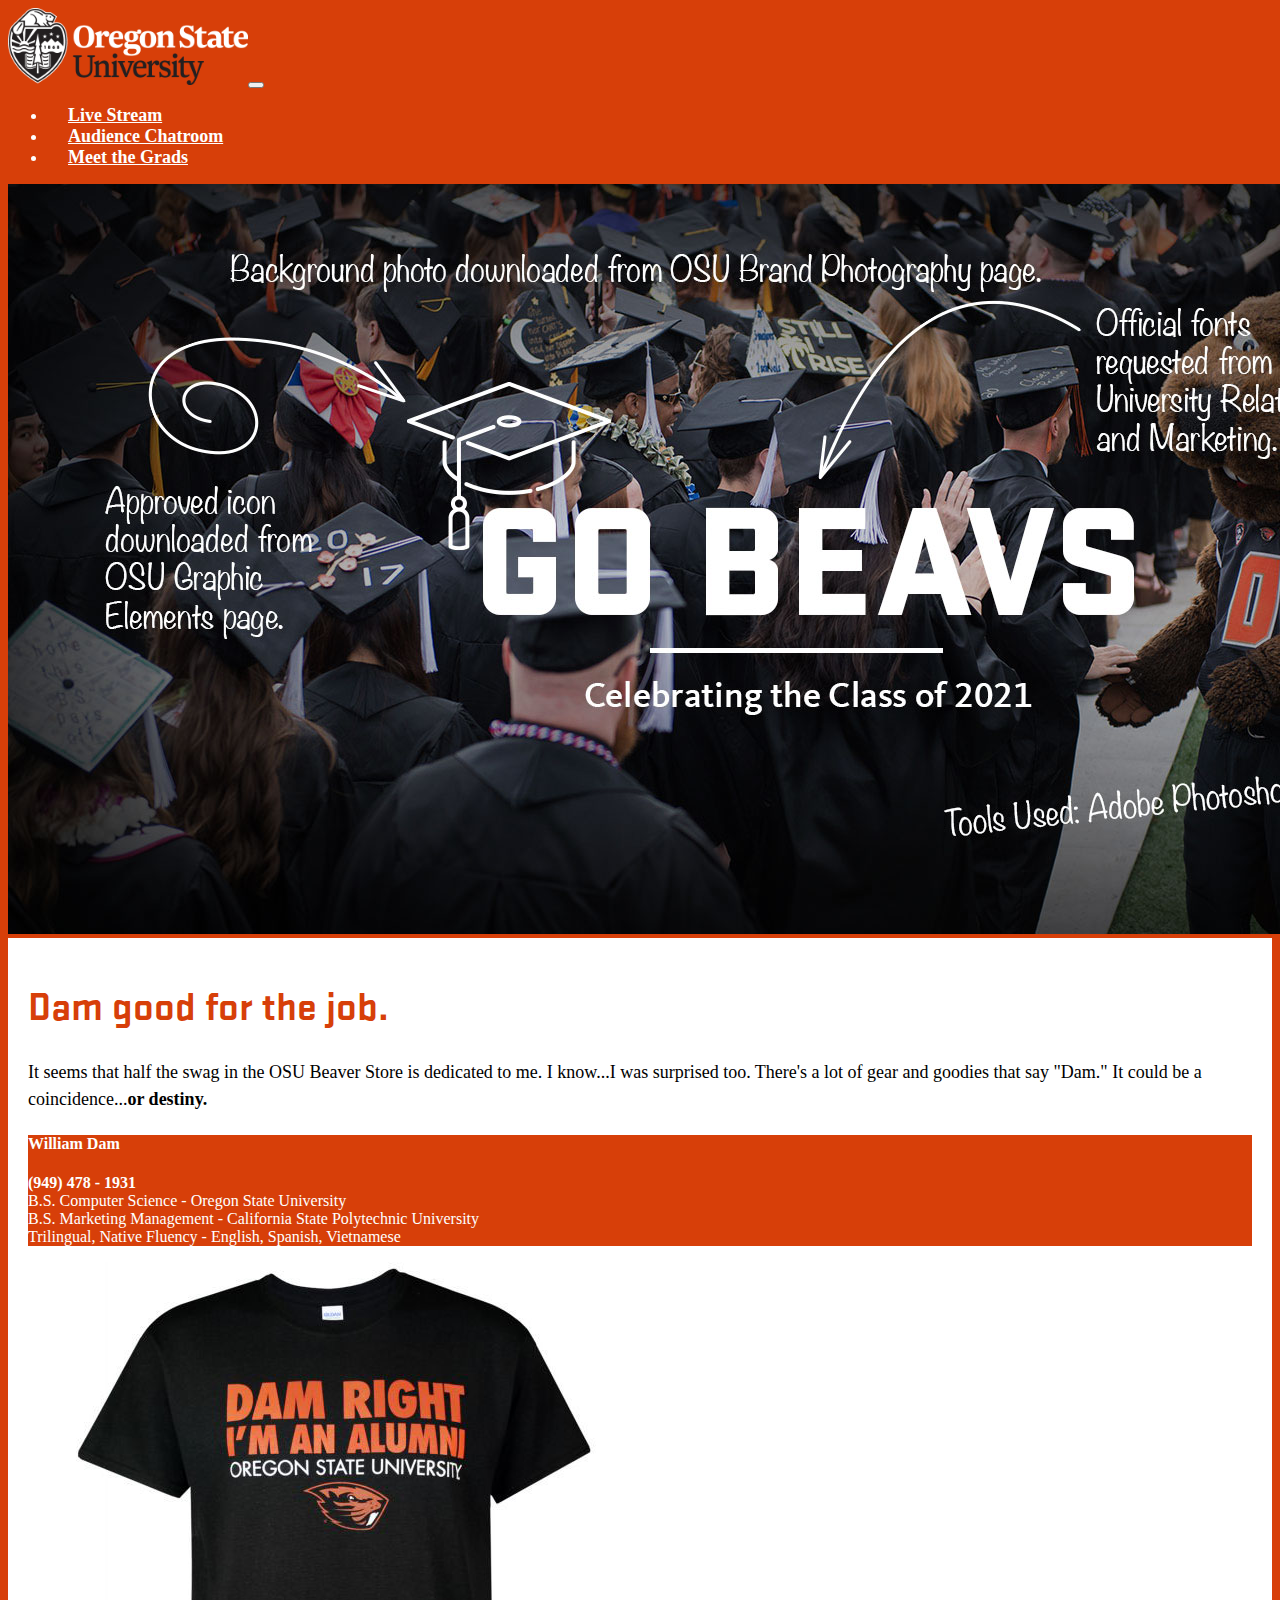
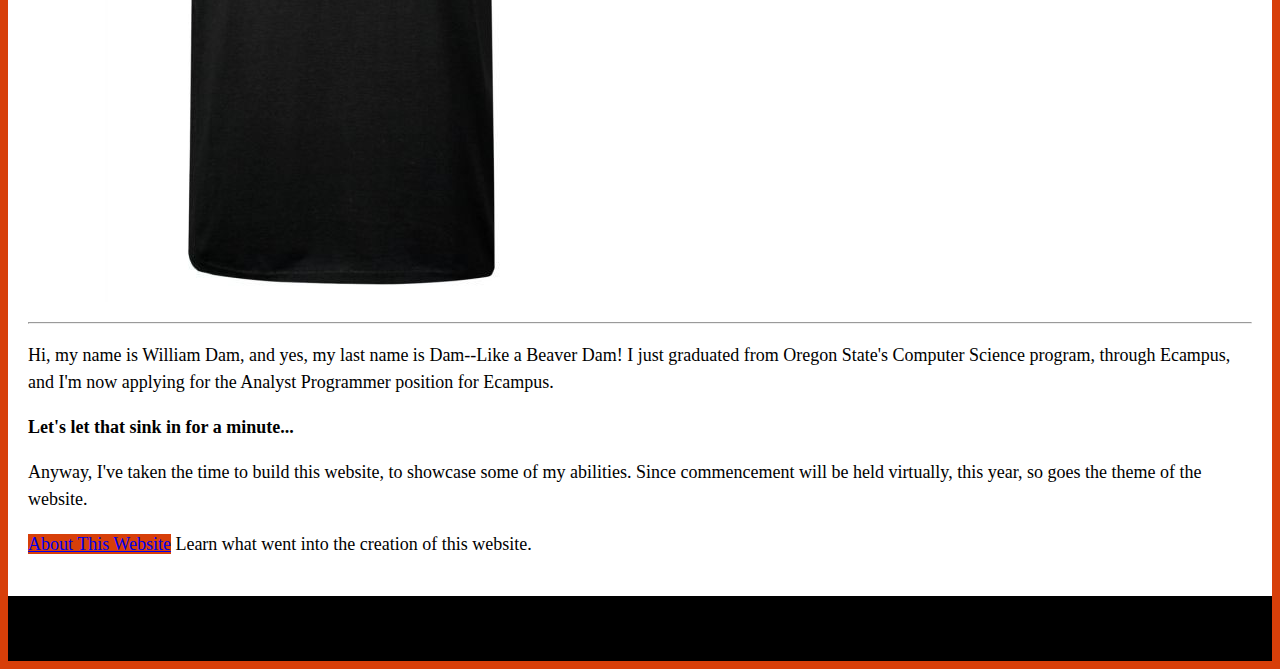
<file: index.html>
<!DOCTYPE html>
<html lang="en">
<head>
  <meta charset="UTF-8">
  <meta http-equiv="X-UA-Compatible" content="IE=edge">
  <meta name="viewport" content="width=device-width, initial-scale=1.0">
  <meta name="robots" content="noindex">
  <link href="https://cdn.jsdelivr.net/npm/bootstrap@5.0.0-beta3/dist/css/bootstrap.min.css" rel="stylesheet" integrity="sha384-eOJMYsd53ii+scO/bJGFsiCZc+5NDVN2yr8+0RDqr0Ql0h+rP48ckxlpbzKgwra6" crossorigin="anonymous">
  <link rel="stylesheet" href="css/osu_branding.css">
  <title>OSU Graduation - 2021</title>
  <link rel="shortcut icon" href="https://communications.oregonstate.edu/sites/all/themes/doug_fir/favicon.ico" type="image/vnd.microsoft.icon">
</head>
<body class="osu-orange-bg">
  
  <script src="js/nav.js"></script>

  <header>
    <div id="carouselExampleControls" class="carousel slide" data-ride="carousel">
      <div class="carousel-inner">
        <div class="carousel-item active">
          <img class="d-block w-100" src="images/go-beavs-cover-markup.jpg" alt="First slide">
        </div>
    </div>
  </header>
  
  <div class="container">
    <div class="jumbotron jumbotron-home m-4 rounded">
      <div class="row justify-content-start">
      <div class="col-md-6">
        <h1 class="display-4">Dam good for the job.</h1>
        <p class="lead">It seems that half the swag in the OSU Beaver Store is dedicated to me.  
          I know...I was surprised too.  There's a lot of gear and goodies that say "Dam."  
          It could be a coincidence...<strong>or destiny.</strong></p>
          <div class="alert osu-orange-bg light-text" role="alert">
            <h4>William Dam</h4>
            <strong>(949) 478 - 1931</strong><br>
            B.S. Computer Science - Oregon State University<br>
            B.S. Marketing Management - California State Polytechnic University<br>
            Trilingual, Native Fluency - English, Spanish, Vietnamese
          </div>
      </div>
      <figure class="col-md-3">
        <a href="https://osubeaverstore.com/search.html?Search=dam" target="_blank">
          <img class="img-fluid" src="images/dam-alumni-shirt.jpg" alt="OSU T-Shirt reads Dam Right I'm an Alumni">
        </a>
      </figure>
    </div>
      <hr class="my-4">
      <p>Hi, my name is William Dam, and yes, my last name is Dam--Like a Beaver Dam! I just graduated from Oregon State's 
      Computer Science program, through Ecampus, and I'm now applying for the Analyst Programmer position for Ecampus. 
      </p>
      <p>
      <strong>Let's let that sink in for a minute...</strong>
      </p>
      <p>
      Anyway, I've taken the time to build this website, to showcase some of my abilities. Since commencement will be held
      virtually, this year, so goes the theme of the website.</p>
      <p class="lead">
        <a class="btn btn-primary btn-lg" href="/about" role="button">About This Website</a>
        Learn what went into the creation of this website.
      </p>
    </div>
  </div>

  <script src="js/footer.js"></script>
  <script src="https://cdn.jsdelivr.net/npm/bootstrap@5.0.0-beta3/dist/js/bootstrap.bundle.min.js" integrity="sha384-JEW9xMcG8R+pH31jmWH6WWP0WintQrMb4s7ZOdauHnUtxwoG2vI5DkLtS3qm9Ekf" crossorigin="anonymous"></script>
  </body>
</html>
</file>
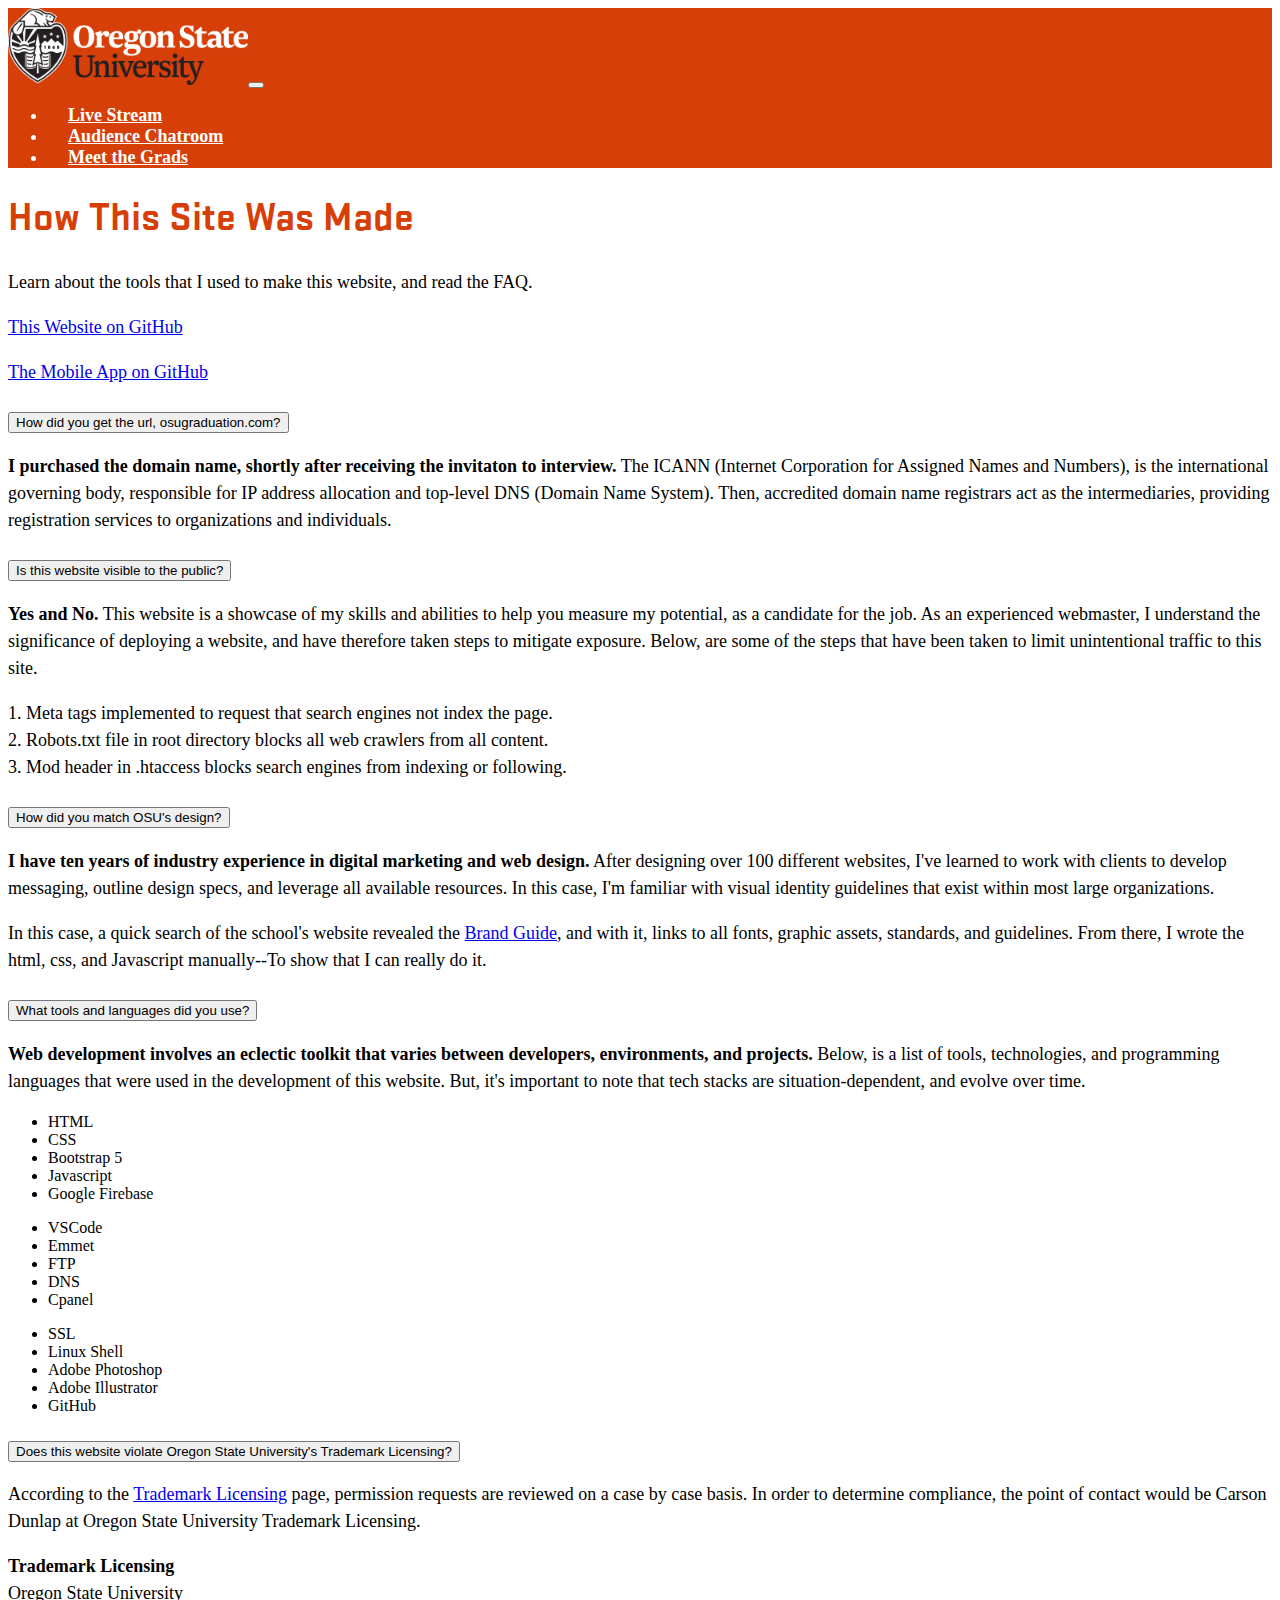
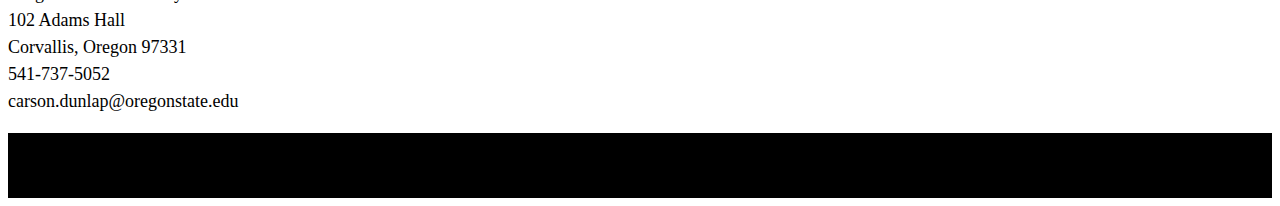
<file: about.html>
<!DOCTYPE html>
<html lang="en">
<head>
  <meta charset="UTF-8">
  <meta http-equiv="X-UA-Compatible" content="IE=edge">
  <meta name="viewport" content="width=device-width, initial-scale=1.0">
  <meta name="robots" content="noindex">
  <link href="https://cdn.jsdelivr.net/npm/bootstrap@5.0.0-beta3/dist/css/bootstrap.min.css" rel="stylesheet" integrity="sha384-eOJMYsd53ii+scO/bJGFsiCZc+5NDVN2yr8+0RDqr0Ql0h+rP48ckxlpbzKgwra6" crossorigin="anonymous">
  <link rel="stylesheet" href="css/osu_branding.css">
  <title>OSU Graduation - About</title>
  <link rel="shortcut icon" href="https://communications.oregonstate.edu/sites/all/themes/doug_fir/favicon.ico" type="image/vnd.microsoft.icon">
</head>
<body>
  
  <script src="js/nav.js"></script>

  <div class="container my-5">
    <div class="col-md-8">
        <h1>How This Site Was Made</h1>
        <p>Learn about the tools that I used to make this website, and read the FAQ.</p>
        <p><a href="https://github.com/williamdam/osu_graduation_website" target="_blank">This Website on GitHub</a></p>
        <p><a href="https://github.com/williamdam/osu_graduation_app" target="_blank">The Mobile App on GitHub</a></p>
        
        <div class="accordion my-4" id="accordionExample">

            <div class="accordion-item">
                <h2 class="accordion-header" id="headingOne">
                    <button class="accordion-button collapsed" type="button" data-bs-toggle="collapse" data-bs-target="#collapseOne" aria-expanded="true" aria-controls="collapseOne">
                        How did you get the url, osugraduation.com?
                    </button>
                </h2>
                <div id="collapseOne" class="accordion-collapse collapse" aria-labelledby="headingOne" data-bs-parent="#accordionExample">
                    <div class="accordion-body">
                    <p>
                        <strong>I purchased the domain name, shortly after receiving the invitaton to interview.</strong>
                        The ICANN (Internet Corporation for Assigned Names and Numbers), is the international governing body,
                        responsible for IP address allocation and top-level DNS (Domain Name System).  Then, accredited domain 
                        name registrars act as the intermediaries, providing registration services to organizations and individuals.
                    </p>
                    </div>
                </div>
            </div>
    
        <div class="accordion-item">
            <h2 class="accordion-header" id="headingTwo">
                <button class="accordion-button collapsed" type="button" data-bs-toggle="collapse" data-bs-target="#collapseTwo" aria-expanded="false" aria-controls="collapseTwo">
                    Is this website visible to the public?
                </button>
            </h2>
            <div id="collapseTwo" class="accordion-collapse collapse" aria-labelledby="headingTwo" data-bs-parent="#accordionExample">
                <div class="accordion-body">
                    <p>
                        <strong>Yes and No.</strong>  This website is a showcase of my skills and abilities to help you
                        measure my potential, as a candidate for the job.  As an experienced webmaster, I understand
                        the significance of deploying a website, and have therefore taken steps to mitigate exposure.
                        Below, are some of the steps that have been taken to limit unintentional traffic to this site.
                    </p>
                    <p>
                        1. Meta tags implemented to request that search engines not index the page.<br>
                        2. Robots.txt file in root directory blocks all web crawlers from all content.<br>
                        3. Mod header in .htaccess blocks search engines from indexing or following.<br>
                    </p>
                </div>
            </div>
        </div>
    
        <div class="accordion-item">
            <h2 class="accordion-header" id="headingThree">
                <button class="accordion-button collapsed" type="button" data-bs-toggle="collapse" data-bs-target="#collapseThree" aria-expanded="false" aria-controls="collapseThree">
                    How did you match OSU's design?
                </button>
            </h2>
            <div id="collapseThree" class="accordion-collapse collapse" aria-labelledby="headingThree" data-bs-parent="#accordionExample">
                <div class="accordion-body">
                    <p>
                        <strong>I have ten years of industry experience in digital marketing and web design.</strong>
                        After designing over 100 different websites, I've learned to work with clients to develop
                        messaging, outline design specs, and leverage all available resources.  In this case, I'm
                        familiar with visual identity guidelines that exist within most large organizations.
                    </p>
                    <p>
                        In this case, a quick search of the school's website revealed the <a href="https://communications.oregonstate.edu/brand-guide" target="_blank">Brand Guide</a>, and with it,
                        links to all fonts, graphic assets, standards, and guidelines.  From there, I wrote the html, css, and Javascript manually--To show that I can really do it.
                    </p>
                </div>
            </div>
        </div>
    
        <div class="accordion-item">
            <h2 class="accordion-header" id="headingFour">
                <button class="accordion-button collapsed" type="button" data-bs-toggle="collapse" data-bs-target="#collapseFour" aria-expanded="false" aria-controls="collapseFour">
                    What tools and languages did you use?
                </button>
            </h2>
            <div id="collapseFour" class="accordion-collapse collapse" aria-labelledby="headingFour" data-bs-parent="#accordionExample">
                <div class="accordion-body">
                    <p>
                        <strong>Web development involves an eclectic toolkit that varies between developers, environments, and projects.</strong>  Below, is a list of tools, technologies,
                        and programming languages that were used in the development of this website.  But, it's important to note that tech
                        stacks are situation-dependent, and evolve over time.
                    </p>

                    <div class="row">
                        <div class="col-md-4">
                            <ul>
                                <li>HTML</li>
                                <li>CSS</li>
                                <li>Bootstrap 5</li>
                                <li>Javascript</li>
                                <li>Google Firebase</li>
                            </ul>
                        </div>
                        <div class="col-md-4">
                            <ul>
                                <li>VSCode</li>
                                <li>Emmet</li>
                                <li>FTP</li>
                                <li>DNS</li>
                                <li>Cpanel</li>
                            </ul>
                        </div>
                        <div class="col-md-4">
                            <ul>
                                <li>SSL</li>
                                <li>Linux Shell</li>
                                <li>Adobe Photoshop</li>
                                <li>Adobe Illustrator</li>
                                <li>GitHub</li>
                            </ul>
                        </div>
                    </div>
            </div>
        </div>

        <div class="accordion-item">
            <h2 class="accordion-header" id="headingFive">
                <button class="accordion-button collapsed" type="button" data-bs-toggle="collapse" data-bs-target="#collapseFive" aria-expanded="false" aria-controls="collapseFive">
                    Does this website violate Oregon State University's Trademark Licensing?
                </button>
            </h2>
            <div id="collapseFive" class="accordion-collapse collapse" aria-labelledby="headingFive" data-bs-parent="#accordionExample">
                <div class="accordion-body">
                    <p>
                        According to the <a href="https://communications.oregonstate.edu/trademark-licensing" target="_blank">Trademark Licensing</a>
                        page, permission requests are reviewed on a case by case basis.  In order to determine compliance, the point of contact would be 
                        Carson Dunlap at Oregon State University Trademark Licensing.
                    </p>
                    <p>
                        <strong>Trademark Licensing</strong><br>
                        Oregon State University<br>
                        102 Adams Hall<br>
                        Corvallis, Oregon 97331<br>
                        541-737-5052<br>
                        carson.dunlap@oregonstate.edu
                    </p>
                </div>
            </div>
        </div>

        </div>  <!--End Accordions-->
    </div>  <!--End left col-->



  </div>

  <script src="js/footer.js"></script>
  <script src="https://cdn.jsdelivr.net/npm/bootstrap@5.0.0-beta3/dist/js/bootstrap.bundle.min.js" integrity="sha384-JEW9xMcG8R+pH31jmWH6WWP0WintQrMb4s7ZOdauHnUtxwoG2vI5DkLtS3qm9Ekf" crossorigin="anonymous"></script>
  </body>
</html>
</file>
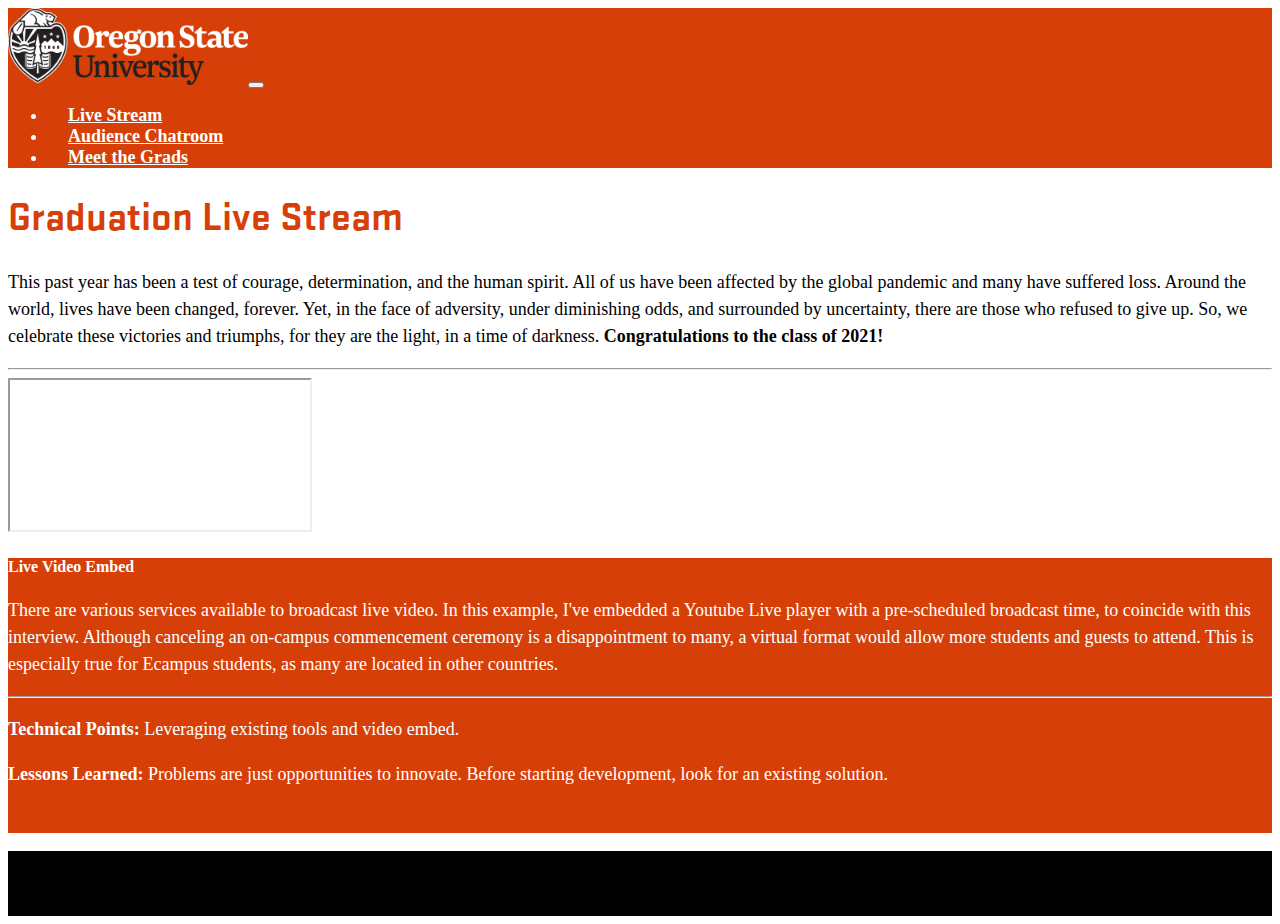
<file: live.html>
<!DOCTYPE html>
<html lang="en">
<head>
  <meta charset="UTF-8">
  <meta http-equiv="X-UA-Compatible" content="IE=edge">
  <meta name="viewport" content="width=device-width, initial-scale=1.0">
  <meta name="robots" content="noindex">
  <link href="https://cdn.jsdelivr.net/npm/bootstrap@5.0.0-beta3/dist/css/bootstrap.min.css" rel="stylesheet" integrity="sha384-eOJMYsd53ii+scO/bJGFsiCZc+5NDVN2yr8+0RDqr0Ql0h+rP48ckxlpbzKgwra6" crossorigin="anonymous">
  <link rel="stylesheet" href="css/osu_branding.css">
  <title>OSU Graduation - Livestream</title>
  <link rel="shortcut icon" href="https://communications.oregonstate.edu/sites/all/themes/doug_fir/favicon.ico" type="image/vnd.microsoft.icon">
</head>
<body>
  
<script src="js/nav.js"></script>

  <main class="container p-4">

      <div class="jumbotron rounded">
        <div class="row justify-content-start">
          <h1 class="display-4">Graduation Live Stream</h1>
          <p class="lead">
            This past year has been a test of courage, determination, and the human spirit.  All of us have been affected
            by the global pandemic and many have suffered loss.  Around the world, lives have been changed, forever. 
            Yet, in the face of adversity, under diminishing odds, and surrounded by uncertainty, there are those who refused
            to give up.  So, we celebrate these victories and triumphs, for they are the light, in a time of darkness.  
            <strong>Congratulations to the class of 2021!</strong>
          </p>
        </div>
        <hr class="my-4">
      </div>

      <div class="ratio ratio-16x9">
        <iframe
          src="https://www.youtube.com/embed/ox9_euBEvMc"
          title="YouTube video"
          allowfullscreen
        ></iframe>
      </div>

      <div class="alert alert-success my-4 osu-orange-bg light-text" role="alert">
        <h4 class="alert-heading">Live Video Embed</h4>
        <p>
          There are various services available to broadcast live video.  In this example, I've embedded a Youtube Live player 
          with a pre-scheduled broadcast time, to coincide with this interview.  Although canceling an on-campus commencement ceremony
          is a disappointment to many, a virtual format would allow more students and guests to attend.  This is especially true 
          for Ecampus students, as many are located in other countries.
        </p>
        <hr>
        <p class="mb-0"><strong>Technical Points:</strong> Leveraging existing tools and video embed.</p>
        <p class="mb-0"><strong>Lessons Learned:</strong> Problems are just opportunities to innovate. Before starting development, look for an existing solution.</p>
        <p class="lead">
          <a class="btn btn-light btn-lg mt-3 me-3" href="/about" role="button">Learn More</a>
        </p>
      </div>
  </main>

  <script src="js/footer.js"></script>
  <script src="https://cdn.jsdelivr.net/npm/bootstrap@5.0.0-beta3/dist/js/bootstrap.bundle.min.js" integrity="sha384-JEW9xMcG8R+pH31jmWH6WWP0WintQrMb4s7ZOdauHnUtxwoG2vI5DkLtS3qm9Ekf" crossorigin="anonymous"></script>
  </body>
</html>
</file>
<file: css/osu_branding.css>
@import url('https://fonts.googleapis.com/css?family=Graduate&display=swap');

/** Generated by FG **/
@font-face {
	font-family: 'Conv_Stratum2-Bold';
	src: url('fonts/Stratum2-Bold.eot');
	src: local('☺'), url('fonts/Stratum2-Bold.woff') format('woff'), url('fonts/Stratum2-Bold.ttf') format('truetype'), url('fonts/Stratum2-Bold.svg') format('svg');
	font-weight: normal;
	font-style: normal;
}

.jumbotron-home {
    background-color: #ffffff !important;
    padding: 20px 20px 20px 20px !important;
}

h1 {
    color: #D73F09;
    font-family: 'Conv_Stratum2-Bold', Arial, sans-serif;
    font-size: 40px !important;
}

p {
    font-size: 18px;
    line-height: 1.5;
}

.navbar-dark a {
    color: #ffffff !important;
}

.light-text {
    color: #ffffff;
}

.osu-orange {
    color: #D73F09;
}

.osu-orange-bg {
    background-color: #D73F09;
}

.nav-logo {
    width: 240px;
    height: auto;
}

.bg-primary {
    background-color: #D73F09 !important;
}

.btn-primary {
    background-color: #D73F09 !important;
    border: none !important;
}

.btn-primary:hover {
    background-color: #000000 !important;
}

.btn-light {
    color: #D73F09;
    border: none !important;
}
.btn-light:hover {
    color: #ffffff;
    background-color: #000000;
}

.bg-black {
    background-color: #000000;
}

.nav-item {
    font-weight: 600;
    font-size: 18px;
    color: #ffffff !important;
    padding: 0px 20px 0px 20px !important;
}

a.active {
    color: #000000 !important;
}

.nav-item:hover {
    color: #000000 !important;
}

.no-margin-bottom {
    margin-bottom: 0px;
}

.osu-footer {
    background-color: #000000;
    padding: 10px 0px 10px 0px;
}

.message-bar {
    position: absolute;
    bottom: 0px;
    width: 90%;
    margin-bottom: 20px;
}

#chat-area {
    min-height: 450px;
    max-height: 550px;
    outline-style: solid;
    outline-color: #D73F09;
    outline-width: 2px;
}

.chat-box {
    max-height: 375px;
}

.min-body-height {
    min-height: 600px;
}
</file>
